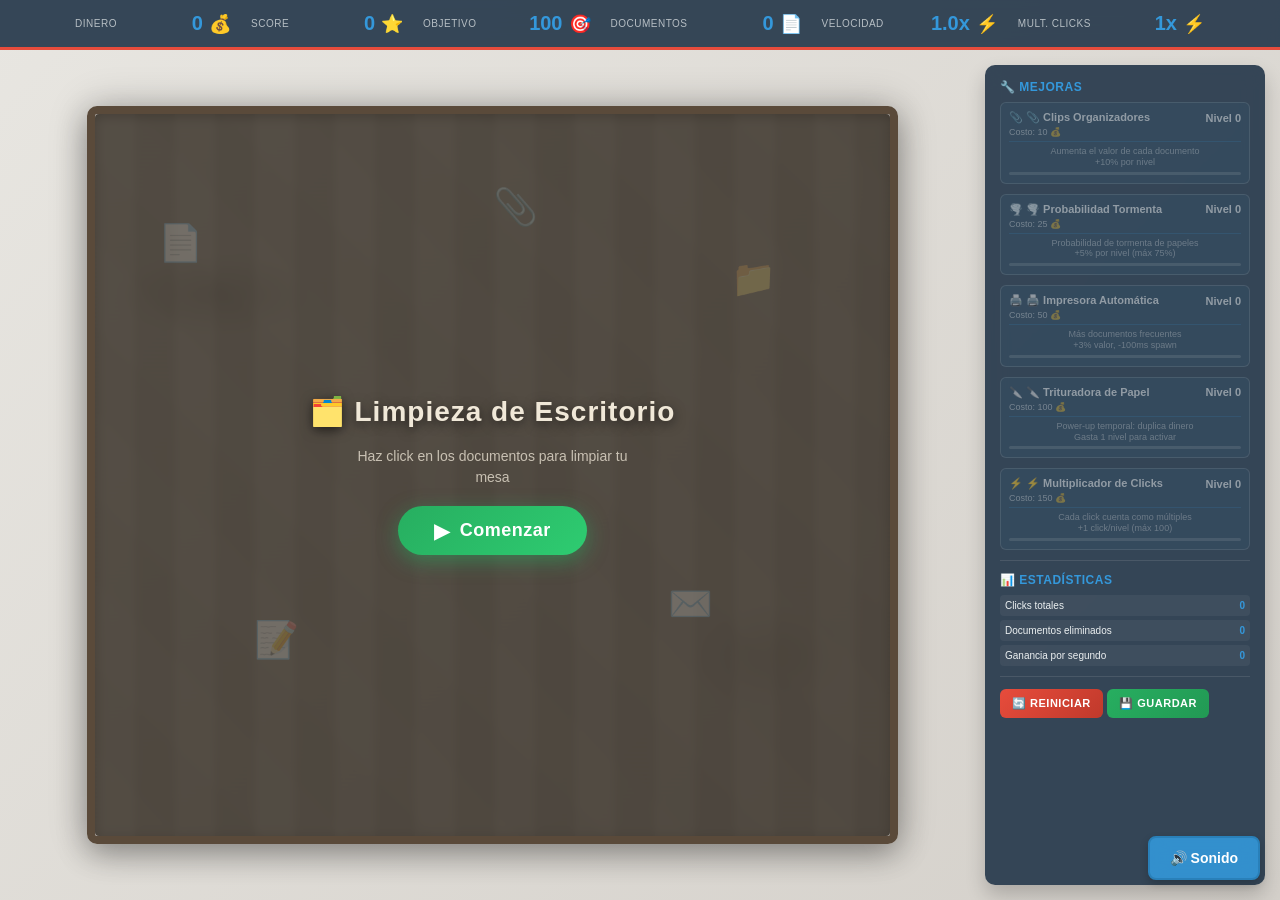
<file: index.html>
<!DOCTYPE html>
<html lang="es">
<head>
    <meta charset="UTF-8">
    <meta name="viewport" content="width=device-width, initial-scale=1.0">
    <title>Limpieza de Escritorio - Juego Incremental</title>
    <link rel="stylesheet" href="styles.css">
</head>
<body>
    <div class="container">
        <!-- Header con estadísticas -->
        <div class="header">
            <div class="stats">
                <div class="stat-item">
                    <span class="stat-label">Dinero</span>
                    <span class="stat-value" id="money">0</span>
                    <span class="stat-currency">💰</span>
                </div>
                <div class="stat-item">
                    <span class="stat-label">Score</span>
                    <span class="stat-value" id="score">0</span>
                    <span class="stat-currency">⭐</span>
                </div>
                <div class="stat-item">
                    <span class="stat-label">Objetivo</span>
                    <span class="stat-value" id="score-objective">100</span>
                    <span class="stat-currency">🎯</span>
                </div>
                <div class="stat-item">
                    <span class="stat-label">Documentos</span>
                    <span class="stat-value" id="documents-count">0</span>
                    <span class="stat-currency">📄</span>
                </div>
                <div class="stat-item">
                    <span class="stat-label">Velocidad</span>
                    <span class="stat-value" id="speed">1.0x</span>
                    <span class="stat-currency">⚡</span>
                </div>
                <div class="stat-item">
                    <span class="stat-label">Mult. Clicks</span>
                    <span class="stat-value" id="click-multiplier">1x</span>
                    <span class="stat-currency">⚡</span>
                </div>
            </div>
        </div>

        <!-- Área principal del juego -->
        <main class="game-area">
            <!-- Escritorio -->
            <div class="desktop">
                <div class="desk-surface">
                    <div class="desk-items"></div>
                    <!-- Contenedor de documentos -->
                    <div class="documents-container" id="documents-container"></div>

                    <!-- Pantalla de inicio -->
                    <div class="start-overlay" id="start-overlay">
                        <div class="start-papers">
                            <span class="start-paper">📄</span>
                            <span class="start-paper">📁</span>
                            <span class="start-paper">📝</span>
                            <span class="start-paper">✉️</span>
                            <span class="start-paper">📎</span>
                        </div>
                        <div class="start-content">
                            <h1 class="start-title">🗂️ Limpieza de Escritorio</h1>
                            <p class="start-subtitle">Haz click en los documentos para limpiar tu mesa</p>
                            <button class="start-btn" id="start-btn">
                                <span class="start-btn-icon">▶</span>
                                <span>Comenzar</span>
                            </button>
                        </div>
                    </div>
                    <!-- Indicador de estrés -->
                    <div class="stress-indicator" id="stress-indicator"></div>
                </div>
            </div>

            <!-- Panel de control lateral -->
            <aside class="control-panel">
                <!-- Sección de mejoras -->
                <div class="panel-section">
                    <h3 class="section-title">🔧 Mejoras</h3>
                    <div class="upgrades-list" id="upgrades-list"></div>
                </div>

                <!-- Sección de estadísticas -->
                <div class="panel-section">
                    <h3 class="section-title">📊 Estadísticas</h3>
                    <div class="stats-detailed">
                        <div class="detail-stat">
                            <span>Clicks totales</span>
                            <span id="total-clicks">0</span>
                        </div>
                        <div class="detail-stat">
                            <span>Documentos eliminados</span>
                            <span id="total-removed">0</span>
                        </div>
                        <div class="detail-stat">
                            <span>Ganancia por segundo</span>
                            <span id="income-per-second">0</span>
                        </div>
                    </div>
                </div>

                <!-- Botones de control -->
                <div class="panel-section">
                    <button id="reset-btn" class="btn btn-reset">🔄 Reiniciar</button>
                    <button id="save-btn" class="btn btn-save">💾 Guardar</button>
                </div>
            </aside>
        </main>

        <!-- Notificaciones flotantes -->
        <div class="notifications" id="notifications"></div>

        <!-- Power-ups activos -->
        <div class="active-powerups" id="active-powerups"></div>

        <!-- Feedback seguro (encima de power-ups) -->
        <div class="safe-feedback" id="safe-feedback"></div>

        <!-- Botón de mute -->
        <button id="mute-btn" class="mute-btn" title="Mute/Unmute">🔊 Sonido</button>
    </div>

    <script src="config.js"></script>
    <script src="game.js"></script>
</body>
</html>
</file>
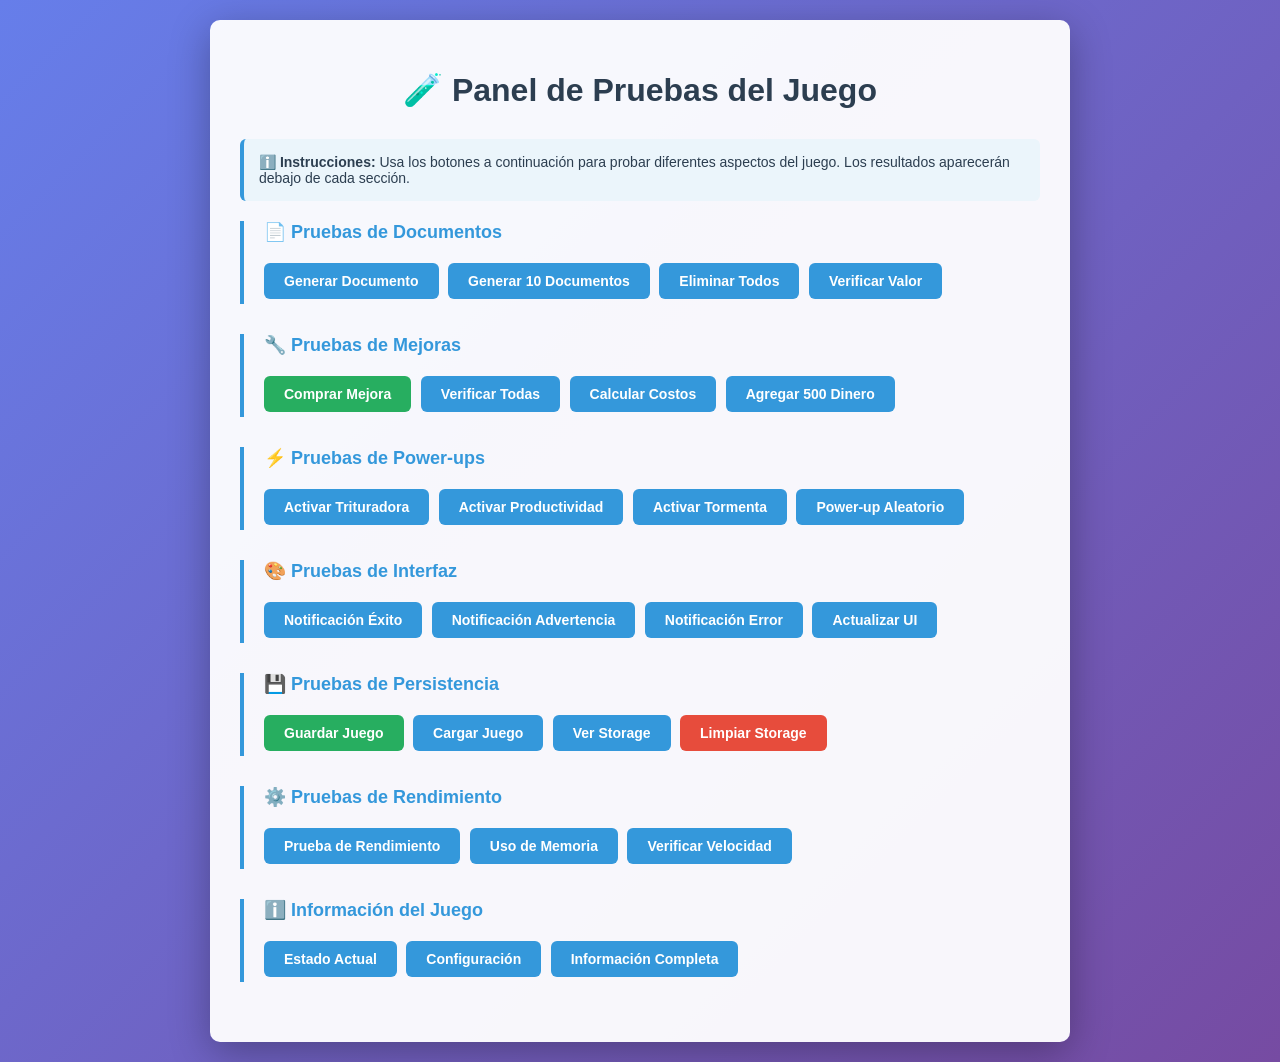
<file: test.html>
<!DOCTYPE html>
<html lang="es">
<head>
    <meta charset="UTF-8">
    <meta name="viewport" content="width=device-width, initial-scale=1.0">
    <title>Panel de Pruebas - Juego Incremental</title>
    <style>
        body {
            font-family: 'Segoe UI', Tahoma, Geneva, Verdana, sans-serif;
            background: linear-gradient(135deg, #667eea 0%, #764ba2 100%);
            padding: 20px;
            min-height: 100vh;
            margin: 0;
        }
        
        .container {
            max-width: 800px;
            margin: 0 auto;
            background: rgba(255, 255, 255, 0.95);
            border-radius: 10px;
            padding: 30px;
            box-shadow: 0 10px 40px rgba(0, 0, 0, 0.3);
        }
        
        h1 {
            color: #2c3e50;
            text-align: center;
            margin-bottom: 30px;
        }
        
        .test-section {
            margin-bottom: 30px;
            border-left: 4px solid #3498db;
            padding-left: 20px;
        }
        
        .test-section h2 {
            color: #3498db;
            font-size: 18px;
            margin: 0 0 15px 0;
        }
        
        .test-button {
            display: inline-block;
            background: #3498db;
            color: white;
            padding: 10px 20px;
            border: none;
            border-radius: 6px;
            cursor: pointer;
            margin: 5px 5px 5px 0;
            font-size: 14px;
            font-weight: bold;
            transition: all 0.3s ease;
        }
        
        .test-button:hover {
            background: #2980b9;
            transform: translateY(-2px);
            box-shadow: 0 4px 12px rgba(52, 152, 219, 0.3);
        }
        
        .test-button.danger {
            background: #e74c3c;
        }
        
        .test-button.danger:hover {
            background: #c0392b;
        }
        
        .test-button.success {
            background: #27ae60;
        }
        
        .test-button.success:hover {
            background: #229954;
        }
        
        .result {
            background: #ecf0f1;
            padding: 15px;
            border-radius: 6px;
            margin-top: 15px;
            font-family: 'Courier New', monospace;
            font-size: 12px;
            color: #2c3e50;
            max-height: 300px;
            overflow-y: auto;
            white-space: pre-wrap;
            word-wrap: break-word;
        }
        
        .result.success {
            background: #d5f4e6;
            color: #27ae60;
            border-left: 4px solid #27ae60;
        }
        
        .result.error {
            background: #fadbd8;
            color: #e74c3c;
            border-left: 4px solid #e74c3c;
        }
        
        .status {
            display: inline-block;
            padding: 5px 10px;
            border-radius: 4px;
            font-size: 12px;
            font-weight: bold;
            margin-left: 10px;
        }
        
        .status.ok {
            background: #27ae60;
            color: white;
        }
        
        .status.error {
            background: #e74c3c;
            color: white;
        }
        
        .status.warning {
            background: #f39c12;
            color: white;
        }
        
        .info-box {
            background: #ebf5fb;
            border-left: 4px solid #3498db;
            padding: 15px;
            border-radius: 6px;
            margin-bottom: 20px;
            color: #2c3e50;
            font-size: 14px;
        }
    </style>
</head>
<body>
    <div class="container">
        <h1>🧪 Panel de Pruebas del Juego</h1>
        
        <div class="info-box">
            <strong>ℹ️ Instrucciones:</strong> Usa los botones a continuación para probar diferentes aspectos del juego. 
            Los resultados aparecerán debajo de cada sección.
        </div>

        <!-- Pruebas de Documentos -->
        <div class="test-section">
            <h2>📄 Pruebas de Documentos</h2>
            <button class="test-button" onclick="testSpawnDocument()">Generar Documento</button>
            <button class="test-button" onclick="testMultipleDocuments()">Generar 10 Documentos</button>
            <button class="test-button" onclick="testRemoveAllDocuments()">Eliminar Todos</button>
            <button class="test-button" onclick="testDocumentValue()">Verificar Valor</button>
            <div id="doc-results"></div>
        </div>

        <!-- Pruebas de Mejoras -->
        <div class="test-section">
            <h2>🔧 Pruebas de Mejoras</h2>
            <button class="test-button success" onclick="testUpgradePurchase()">Comprar Mejora</button>
            <button class="test-button" onclick="testAllUpgrades()">Verificar Todas</button>
            <button class="test-button" onclick="testUpgradeCosts()">Calcular Costos</button>
            <button class="test-button" onclick="addTestMoney()">Agregar 500 Dinero</button>
            <div id="upgrade-results"></div>
        </div>

        <!-- Pruebas de Power-ups -->
        <div class="test-section">
            <h2>⚡ Pruebas de Power-ups</h2>
            <button class="test-button" onclick="testPowerup('shredder')">Activar Trituradora</button>
            <button class="test-button" onclick="testPowerup('productivity')">Activar Productividad</button>
            <button class="test-button" onclick="testPowerup('paperStorm')">Activar Tormenta</button>
            <button class="test-button" onclick="testRandomPowerup()">Power-up Aleatorio</button>
            <div id="powerup-results"></div>
        </div>

        <!-- Pruebas de UI -->
        <div class="test-section">
            <h2>🎨 Pruebas de Interfaz</h2>
            <button class="test-button" onclick="testNotification('success')">Notificación Éxito</button>
            <button class="test-button" onclick="testNotification('warning')">Notificación Advertencia</button>
            <button class="test-button" onclick="testNotification('error')">Notificación Error</button>
            <button class="test-button" onclick="testUIUpdate()">Actualizar UI</button>
            <div id="ui-results"></div>
        </div>

        <!-- Pruebas de Persistencia -->
        <div class="test-section">
            <h2>💾 Pruebas de Persistencia</h2>
            <button class="test-button success" onclick="testSaveGame()">Guardar Juego</button>
            <button class="test-button" onclick="testLoadGame()">Cargar Juego</button>
            <button class="test-button" onclick="testStorageInfo()">Ver Storage</button>
            <button class="test-button danger" onclick="testClearStorage()">Limpiar Storage</button>
            <div id="storage-results"></div>
        </div>

        <!-- Pruebas de Rendimiento -->
        <div class="test-section">
            <h2>⚙️ Pruebas de Rendimiento</h2>
            <button class="test-button" onclick="testPerformance()">Prueba de Rendimiento</button>
            <button class="test-button" onclick="testMemoryUsage()">Uso de Memoria</button>
            <button class="test-button" onclick="testGameSpeed()">Verificar Velocidad</button>
            <div id="performance-results"></div>
        </div>

        <!-- Información del Juego -->
        <div class="test-section">
            <h2>ℹ️ Información del Juego</h2>
            <button class="test-button" onclick="testGameStatus()">Estado Actual</button>
            <button class="test-button" onclick="testConfiguration()">Configuración</button>
            <button class="test-button" onclick="testCompleteInfo()">Información Completa</button>
            <div id="info-results"></div>
        </div>
    </div>

    <script>
        // Verificar si el juego está disponible
        function getGame() {
            if (typeof window.game === 'undefined') {
                alert('⚠️ El juego no está cargado. Asegúrate de que index.html está abierto.');
                return null;
            }
            return window.game;
        }

        function showResult(elementId, message, isError = false) {
            const element = document.getElementById(elementId);
            const resultDiv = element.querySelector('.result') || document.createElement('div');
            resultDiv.className = `result ${isError ? 'error' : 'success'}`;
            resultDiv.textContent = message;
            element.appendChild(resultDiv);
        }

        // Pruebas de Documentos
        function testSpawnDocument() {
            const game = getGame();
            if (!game) return;
            
            const before = game.documents.length;
            game.spawnDocument();
            const after = game.documents.length;
            
            showResult('doc-results', `Documentos antes: ${before}\nDocumentos después: ${after}\n✅ Documento generado correctamente`);
        }

        function testMultipleDocuments() {
            const game = getGame();
            if (!game) return;
            
            for (let i = 0; i < 10; i++) {
                game.spawnDocument();
            }
            
            showResult('doc-results', `Se han generado 10 documentos\nTotal en mesa: ${game.documentsOnDesk}\n✅ Prueba completada`);
        }

        function testRemoveAllDocuments() {
            const game = getGame();
            if (!game) return;
            
            const before = game.documents.length;
            game.documents.forEach(doc => {
                if (doc.element) doc.element.remove();
            });
            game.documents = [];
            game.documentsOnDesk = 0;
            
            showResult('doc-results', `Documentos removidos: ${before}\nDocumentos restantes: ${game.documents.length}\n✅ Todos los documentos eliminados`);
        }

        function testDocumentValue() {
            const game = getGame();
            if (!game) return;
            
            const baseValue = game.calculateDocumentValue();
            const finalValue = game.calculateFinalValue(baseValue);
            
            showResult('doc-results', `Valor base: ${baseValue}\nValor final: ${finalValue}\n✅ Cálculo de valor correcto`);
        }

        // Pruebas de Mejoras
        function testUpgradePurchase() {
            const game = getGame();
            if (!game) return;
            
            const before = game.money;
            const cost = game.getUpgradeCost('clips');
            game.money = cost + 100;
            game.buyUpgrade('clips');
            const after = game.money;
            
            showResult('upgrade-results', `Dinero antes: ${before}\nCosto: ${cost}\nDinero después: ${after}\nNivel clips: ${game.upgrades.clips.level}\n✅ Mejora comprada correctamente`);
        }

        function testAllUpgrades() {
            const game = getGame();
            if (!game) return;
            
            let info = '📊 Estado de todas las mejoras:\n\n';
            for (const [key, upgrade] of Object.entries(game.upgrades)) {
                const cost = game.getUpgradeCost(key);
                info += `${upgrade.icon} ${upgrade.name}\n`;
                info += `  Nivel: ${upgrade.level}\n`;
                info += `  Costo siguiente: ${cost}\n\n`;
            }
            info += '✅ Información completa';
            showResult('upgrade-results', info);
        }

        function testUpgradeCosts() {
            const game = getGame();
            if (!game) return;
            
            let info = '💰 Proyección de costos:\n\n';
            for (const [key, upgrade] of Object.entries(game.upgrades)) {
                info += `${upgrade.icon} ${upgrade.name}:\n`;
                for (let i = 1; i <= 5; i++) {
                    const tempLevel = upgrade.level + i;
                    const cost = Math.ceil(upgrade.baseCost * Math.pow(1.15, tempLevel));
                    info += `  Nivel ${tempLevel}: ${cost}\n`;
                }
                info += '\n';
            }
            showResult('upgrade-results', info);
        }

        function addTestMoney() {
            const game = getGame();
            if (!game) return;
            
            game.money += 500;
            game.updateUI();
            showResult('upgrade-results', `Se agregaron 500 💰\nDinero actual: ${game.money}\n✅ Dinero agregado`);
        }

        // Pruebas de Power-ups
        function testPowerup(type) {
            const game = getGame();
            if (!game) return;
            
            const before = Object.keys(game.activePowerups).length;
            game.activatePowerup(type);
            const after = Object.keys(game.activePowerups).length;
            
            showResult('powerup-results', `Power-ups antes: ${before}\nPower-ups después: ${after}\nTipo: ${type}\n✅ Power-up activado`);
        }

        function testRandomPowerup() {
            const game = getGame();
            if (!game) return;
            
            game.activateRandomPowerup();
            showResult('powerup-results', `Power-up aleatorio activado\nActivos: ${Object.keys(game.activePowerups).length}\n✅ Prueba completada`);
        }

        // Pruebas de UI
        function testNotification(type) {
            const game = getGame();
            if (!game) return;
            
            const messages = {
                success: '✅ Operación completada con éxito',
                warning: '⚠️ Advertencia: Dinero insuficiente',
                error: '❌ Error: Algo salió mal'
            };
            
            game.showNotification(messages[type], type);
            showResult('ui-results', `Notificación ${type} mostrada\n✅ Prueba completada`);
        }

        function testUIUpdate() {
            const game = getGame();
            if (!game) return;
            
            game.updateUI();
            showResult('ui-results', `Dinero mostrado: ${game.elements.money.textContent}\nDocumentos: ${game.elements.documentsCount.textContent}\nVelocidad: ${game.elements.speed.textContent}\n✅ UI actualizada`);
        }

        // Pruebas de Persistencia
        function testSaveGame() {
            const game = getGame();
            if (!game) return;
            
            game.saveGame();
            const saved = localStorage.getItem('documentGameSave');
            
            if (saved) {
                const data = JSON.parse(saved);
                showResult('storage-results', `Datos guardados:\nDinero: ${data.money}\nClicks: ${data.totalClicks}\n✅ Juego guardado correctamente`);
            }
        }

        function testLoadGame() {
            const saved = localStorage.getItem('documentGameSave');
            
            if (saved) {
                const data = JSON.parse(saved);
                showResult('storage-results', `Datos cargados:\nDinero: ${data.money}\nDocumentos removidos: ${data.documentsRemoved}\nVelocidad: ${data.gameSpeed}x\n✅ Carga exitosa`);
            } else {
                showResult('storage-results', '⚠️ No hay datos guardados\nGuarda primero el juego', true);
            }
        }

        function testStorageInfo() {
            const saved = localStorage.getItem('documentGameSave');
            
            if (saved) {
                const data = JSON.parse(saved);
                const size = JSON.stringify(data).length;
                showResult('storage-results', `📊 Información de Storage:\nTamaño: ${size} bytes\nUltimo guardado: ${new Date(data.timestamp).toLocaleString()}\n✅ Información obtenida`);
            } else {
                showResult('storage-results', '⚠️ No hay datos en storage', true);
            }
        }

        function testClearStorage() {
            if (confirm('¿Estás seguro de limpiar el localStorage?')) {
                localStorage.clear();
                showResult('storage-results', '🗑️ LocalStorage limpiado\n✅ Acción completada');
            }
        }

        // Pruebas de Rendimiento
        function testPerformance() {
            const game = getGame();
            if (!game) return;
            
            const start = performance.now();
            
            // Generar muchos documentos
            for (let i = 0; i < 50; i++) {
                game.spawnDocument();
            }
            
            // Procesar
            for (let i = 0; i < 100; i++) {
                game.updateUI();
            }
            
            const end = performance.now();
            const time = (end - start).toFixed(2);
            
            showResult('performance-results', `⏱️ Prueba de rendimiento:\nTiempo: ${time}ms\nDocumentos: ${game.documents.length}\n✅ Rendimiento aceptable`);
        }

        function testMemoryUsage() {
            if (performance.memory) {
                const memory = performance.memory;
                const used = (memory.usedJSHeapSize / 1048576).toFixed(2);
                const total = (memory.totalJSHeapSize / 1048576).toFixed(2);
                const limit = (memory.jsHeapSizeLimit / 1048576).toFixed(2);
                
                showResult('performance-results', `💾 Uso de Memoria:\nUtilizado: ${used} MB\nTotal: ${total} MB\nLímite: ${limit} MB\n✅ Información obtenida`);
            } else {
                showResult('performance-results', '⚠️ API de memoria no disponible', true);
            }
        }

        function testGameSpeed() {
            const game = getGame();
            if (!game) return;
            
            showResult('performance-results', `⚡ Velocidad del Juego:\nMultiplicador: ${game.gameSpeed}x\nInterval spawn: ${game.config.docSpawnInterval}ms\n✅ Información obtenida`);
        }

        // Información del Juego
        function testGameStatus() {
            const game = getGame();
            if (!game) return;
            
            const info = `📊 Estado Actual del Juego:\n
Dinero: ${game.money}\n
Clicks totales: ${game.totalClicks}\n
Documentos eliminados: ${game.documentsRemoved}\n
Documentos en mesa: ${game.documentsOnDesk}\n
Velocidad: ${game.gameSpeed}x\n
Ingresos por segundo: ${game.incomePerSecond.toFixed(2)}\n
✅ Información obtenida`;
            
            showResult('info-results', info);
        }

        function testConfiguration() {
            const game = getGame();
            if (!game) return;
            
            let info = '⚙️ Configuración del Juego:\n\n';
            for (const [key, value] of Object.entries(game.config)) {
                info += `${key}: ${value}\n`;
            }
            info += '\n✅ Configuración mostrada';
            
            showResult('info-results', info);
        }

        function testCompleteInfo() {
            const game = getGame();
            if (!game) return;
            
            let info = '📋 Información Completa del Juego:\n\n';
            info += `=== ESTADO ===\n`;
            info += `Dinero: ${game.money}\n`;
            info += `Clicks: ${game.totalClicks}\n`;
            info += `Documentos removidos: ${game.documentsRemoved}\n`;
            info += `En mesa: ${game.documentsOnDesk}\n`;
            info += `Velocidad: ${game.gameSpeed}x\n\n`;
            
            info += `=== MEJORAS ===\n`;
            for (const [key, upgrade] of Object.entries(game.upgrades)) {
                info += `${upgrade.name}: Nivel ${upgrade.level}\n`;
            }
            
            info += `\n=== POWER-UPS ACTIVOS ===\n`;
            if (Object.keys(game.activePowerups).length === 0) {
                info += 'Ninguno\n';
            } else {
                for (const key of Object.keys(game.activePowerups)) {
                    info += `${game.powerupTypes[key].name}\n`;
                }
            }
            
            info += '\n✅ Información completa mostrada';
            
            showResult('info-results', info);
        }
    </script>
</body>
</html>
</file>
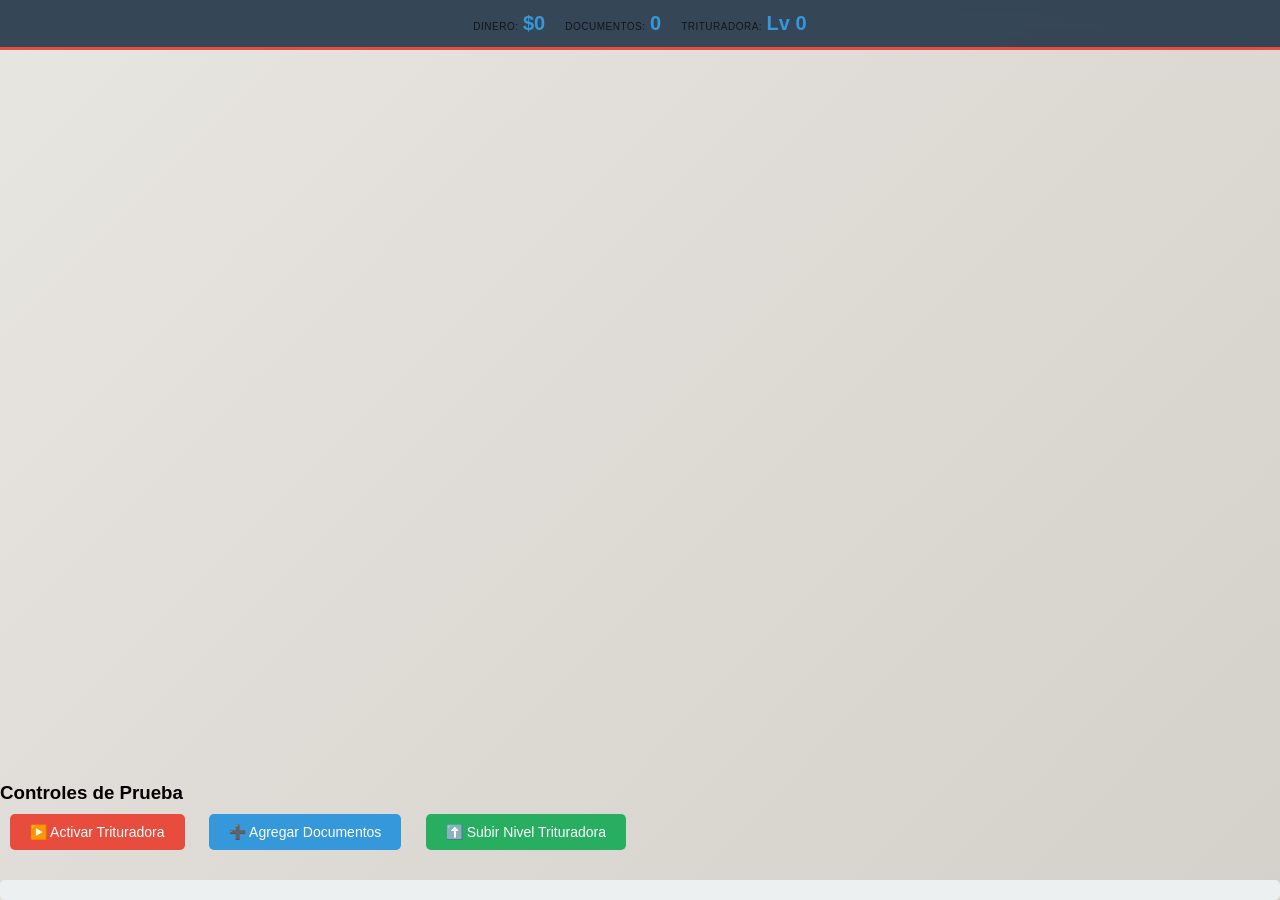
<file: test_shredder.html>
<!DOCTYPE html>
<html lang="es">
<head>
    <meta charset="UTF-8">
    <meta name="viewport" content="width=device-width, initial-scale=1.0">
    <title>Test Trituradora de Papel</title>
    <link rel="stylesheet" href="styles.css">
</head>
<body>
    <div class="container">
        <div class="header">
            <div class="stats">
                <div class="stat">
                    <span class="stat-label">Dinero:</span>
                    <span class="stat-value" id="money">$0</span>
                </div>
                <div class="stat">
                    <span class="stat-label">Documentos:</span>
                    <span class="stat-value" id="docsCount">0</span>
                </div>
                <div class="stat">
                    <span class="stat-label">Trituradora:</span>
                    <span class="stat-value" id="shredderLevel">Lv 0</span>
                </div>
            </div>
        </div>
        
        <div class="game-area">
            <div class="desktop" id="desktop"></div>
        </div>
        
        <div class="sidebar">
            <h3>Controles de Prueba</h3>
            <button onclick="testShredder()" style="margin: 10px; padding: 10px 20px; font-size: 14px; cursor: pointer; background: #e74c3c; color: white; border: none; border-radius: 5px;">
                ▶️ Activar Trituradora
            </button>
            <button onclick="addDocuments()" style="margin: 10px; padding: 10px 20px; font-size: 14px; cursor: pointer; background: #3498db; color: white; border: none; border-radius: 5px;">
                ➕ Agregar Documentos
            </button>
            <button onclick="levelUpShredder()" style="margin: 10px; padding: 10px 20px; font-size: 14px; cursor: pointer; background: #27ae60; color: white; border: none; border-radius: 5px;">
                ⬆️ Subir Nivel Trituradora
            </button>
            <p id="test-status" style="margin-top: 20px; padding: 10px; background: #ecf0f1; border-radius: 5px;"></p>
        </div>
    </div>

    <script>
        // Cargar el juego
        const game = new DocumentGame();
        
        let gameLogInitialized = false;
        const originalLog = console.log;
        
        function initGameLog() {
            if (!gameLogInitialized) {
                gameLogInitialized = true;
            }
        }
        
        function updateUI() {
            document.getElementById('money').textContent = `$${game.money.toFixed(0)}`;
            document.getElementById('docsCount').textContent = game.documents.length;
            document.getElementById('shredderLevel').textContent = `Lv ${game.upgrades.shredder.level}`;
        }
        
        function addDocuments() {
            initGameLog();
            const count = 5;
            for (let i = 0; i < count; i++) {
                game.spawnDocument();
            }
            updateUI();
            logTest(`Agregados ${count} documentos. Total: ${game.documents.length}`);
        }
        
        function levelUpShredder() {
            initGameLog();
            game.upgrades.shredder.level++;
            updateUI();
            logTest(`Trituradora ahora está en nivel ${game.upgrades.shredder.level}`);
        }
        
        function testShredder() {
            initGameLog();
            
            if (game.upgrades.shredder.level === 0) {
                logTest('❌ ERROR: La Trituradora debe estar en nivel 1+ para activarse');
                return;
            }
            
            // Agregar algunos documentos
            for (let i = 0; i < 3; i++) {
                game.spawnDocument();
            }
            
            logTest(`📋 Documentos antes: ${game.documents.length}`);
            logTest(`💰 Dinero antes: $${game.money.toFixed(0)}`);
            logTest(`🔪 Iniciando activación de Trituradora...`);
            
            game.activateShredder();
            
            logTest(`⏰ Trituradora activa: ${game.shredderActive}`);
            logTest(`⏱️ Contador: ${game.shredderCountdown}s`);
            logTest(`✅ La Trituradora debería contar en 30 segundos...`);
        }
        
        function logTest(message) {
            const statusEl = document.getElementById('test-status');
            const timestamp = new Date().toLocaleTimeString();
            statusEl.innerHTML += `<div>[${timestamp}] ${message}</div>`;
            statusEl.scrollTop = statusEl.scrollHeight;
        }
        
        // Actualizar UI cada 100ms
        setInterval(updateUI, 100);
        updateUI();
        
        // Mostrar estado inicial
        logTest('🎮 Sistema de prueba cargado');
        logTest('1. Haz clic en "Subir Nivel Trituradora" para darle un nivel');
        logTest('2. Haz clic en "Agregar Documentos" para crear documentos');
        logTest('3. Haz clic en "Activar Trituradora" para probar el sistema');
    </script>
</body>
</html>
</file>
<file: styles.css>
* {
    margin: 0;
    padding: 0;
    box-sizing: border-box;
}

:root {
    --primary-color: #2c3e50;
    --secondary-color: #3498db;
    --accent-color: #e74c3c;
    --success-color: #27ae60;
    --warning-color: #f39c12;
    --desk-color: #8b6f47;
    --paper-color: #f5f3f0;
    --text-dark: #2c3e50;
    --text-light: #ecf0f1;
    --shadow: 0 4px 6px rgba(0, 0, 0, 0.1);
    --shadow-lg: 0 10px 20px rgba(0, 0, 0, 0.2);
}

html, body {
    width: 100%;
    height: 100%;
    font-family: 'Segoe UI', Tahoma, Geneva, Verdana, sans-serif;
    background: linear-gradient(135deg, #e8e6e1 0%, #d4d0ca 100%);
    overflow: hidden;
}

.container {
    width: 100%;
    height: 100vh;
    display: flex;
    flex-direction: column;
    position: relative;
}

/* ===== HEADER ===== */
.header {
    background: rgba(44, 62, 80, 0.95);
    padding: 12px 20px;
    border-bottom: 3px solid var(--accent-color);
    backdrop-filter: blur(10px);
}

.stats {
    display: flex;
    justify-content: center;
    gap: 20px;
    max-width: 1400px;
    margin: 0 auto;
    flex-wrap: wrap;
}

.stat-item {
    display: flex;
    align-items: center;
    gap: 6px;
    color: var(--text-light);
}

.stat-label {
    font-size: 10px;
    opacity: 0.7;
    text-transform: uppercase;
    letter-spacing: 0.5px;
}

.stat-value {
    font-size: 20px;
    font-weight: bold;
    color: var(--secondary-color);
    min-width: 80px;
    text-align: right;
}

.stat-currency {
    font-size: 18px;
}

/* ===== GAME AREA ===== */
.game-area {
    display: flex;
    flex: 1;
    gap: 15px;
    padding: 15px;
    overflow: hidden;
}

/* ===== DESKTOP ===== */
.desktop {
    flex: 1;
    position: relative;
    display: flex;
    justify-content: center;
    align-items: center;
}

.desk-surface {
    position: relative;
    width: 85%;
    height: 90%;
    background: 
        linear-gradient(90deg, 
            #8b7355 0%, 
            #a0865e 8%,
            #8b6f47 16%,
            #9d7e5d 24%,
            #8b7355 32%,
            #9b8470 40%,
            #8b6f47 48%,
            #a08060 56%,
            #8b7355 64%,
            #9d8565 72%,
            #8b6f47 80%,
            #9b8470 88%,
            #8b7355 100%
        );
    border: 8px solid #5a4a3a;
    border-radius: 10px;
    box-shadow: 
        inset 0 2px 10px rgba(0, 0, 0, 0.3),
        inset 0 -2px 8px rgba(255, 255, 255, 0.1),
        0 10px 30px rgba(0, 0, 0, 0.3),
        0 0 40px rgba(0, 0, 0, 0.2);
    overflow: hidden;
    background-image: 
        /* Vetas de madera principales */
        repeating-linear-gradient(
            90deg, 
            transparent, 
            transparent 40px, 
            rgba(0, 0, 0, 0.05) 40px, 
            rgba(0, 0, 0, 0.05) 80px
        ),
        /* Textura vertical */
        repeating-linear-gradient(
            0deg, 
            transparent, 
            transparent 2px, 
            rgba(0, 0, 0, 0.02) 2px, 
            rgba(0, 0, 0, 0.02) 4px
        ),
        /* Detalles diagonales de grano */
        repeating-linear-gradient(
            45deg,
            transparent,
            transparent 60px,
            rgba(0, 0, 0, 0.01) 60px,
            rgba(0, 0, 0, 0.01) 120px
        );
}

.desk-items {
    position: absolute;
    width: 100%;
    height: 100%;
    background-image: 
        /* Manchas aleatorias de polvo/sombra */
        radial-gradient(ellipse 200px 80px at 15% 25%, rgba(0, 0, 0, 0.08) 0%, transparent 50%),
        radial-gradient(ellipse 150px 100px at 85% 75%, rgba(0, 0, 0, 0.06) 0%, transparent 50%),
        radial-gradient(ellipse 180px 120px at 50% 50%, rgba(0, 0, 0, 0.03) 0%, transparent 50%);
}

.documents-container {
    position: absolute;
    width: 100%;
    height: 100%;
    top: 0;
    left: 0;
}

/* ===== DOCUMENTOS ===== */
.document {
    position: absolute;
    cursor: pointer;
    transition: transform 0.2s ease;
    user-select: none;
}

.document:hover {
    transform: scale(1.05);
    z-index: 10;
}

.document:active {
    transform: scale(0.95);
}

.document-inner {
    position: relative;
    width: 100%;
    height: 100%;
    background: var(--paper-color);
    border: 1px solid rgba(0, 0, 0, 0.1);
    border-radius: 4px;
    box-shadow: var(--shadow);
    display: flex;
    flex-direction: column;
    padding: 8px;
    overflow: hidden;
}

/* Líneas de documento */
.document-inner::before {
    content: '';
    position: absolute;
    top: 20%;
    left: 8px;
    right: 8px;
    height: 2px;
    background: repeating-linear-gradient(
        90deg,
        #bbb 0px,
        #bbb 20px,
        transparent 20px,
        transparent 24px
    );
}

.document-inner::after {
    content: '';
    position: absolute;
    top: 35%;
    left: 8px;
    right: 8px;
    height: 2px;
    background: repeating-linear-gradient(
        90deg,
        #bbb 0px,
        #bbb 20px,
        transparent 20px,
        transparent 24px
    );
}

/* Variantes de documentos */
.document.type-1 .document-inner {
    background: linear-gradient(135deg, #fff9e6 0%, #f5f3f0 100%);
}

.document.type-2 .document-inner {
    background: linear-gradient(135deg, #e8f8f5 0%, #f5f3f0 100%);
}

.document.type-3 .document-inner {
    background: linear-gradient(135deg, #fef5e7 0%, #f5f3f0 100%);
}

/* Clips */
.document-clip {
    position: absolute;
    width: 20px;
    height: 25px;
    background: linear-gradient(135deg, #c0a090 0%, #a0806d 100%);
    border-radius: 50% 50% 30% 30%;
    top: -3px;
    left: 10px;
    box-shadow: 0 2px 4px rgba(0, 0, 0, 0.2);
}

/* Sellos */
.document-stamp {
    position: absolute;
    font-size: 24px;
    opacity: 0.6;
    transform: rotate(-15deg);
    top: 15%;
    right: 10%;
}

/* Post-it */
.document-note {
    position: absolute;
    width: 30px;
    height: 30px;
    background: linear-gradient(135deg, #ffd700 0%, #ffed4e 100%);
    border-radius: 2px;
    top: 5px;
    right: 5px;
    box-shadow: 0 2px 4px rgba(0, 0, 0, 0.2);
    transform: rotate(5deg);
}

/* Valor del documento */
.document-value {
    position: absolute;
    bottom: 5px;
    right: 8px;
    font-size: 14px;
    font-weight: bold;
    color: var(--success-color);
}

/* Animación de aparición */
@keyframes slideIn {
    from {
        opacity: 0;
        transform: translateY(100px) rotate(-10deg);
    }
    to {
        opacity: 1;
        transform: translateY(0) rotate(0);
    }
}

.document.appear {
    animation: slideIn 0.4s cubic-bezier(0.34, 1.56, 0.64, 1);
}

/* Animación de eliminación */
@keyframes removeDocument {
    0% {
        opacity: 1;
        transform: scale(1) rotate(0);
    }
    50% {
        opacity: 1;
        transform: scale(1.1) rotate(5deg);
    }
    100% {
        opacity: 0;
        transform: scale(0) rotate(-20deg);
    }
}

.document.removing {
    animation: removeDocument 0.4s ease-out forwards;
}

/* Pulso de estrés */
.stress-indicator {
    position: absolute;
    bottom: 10px;
    right: 10px;
    width: 20px;
    height: 20px;
    border-radius: 50%;
    background: transparent;
    border: 2px solid transparent;
}

.stress-indicator.low {
    border-color: var(--success-color);
}

.stress-indicator.medium {
    border-color: var(--warning-color);
}

.stress-indicator.high {
    border-color: var(--accent-color);
    animation: pulse 0.5s infinite;
}

@keyframes pulse {
    0%, 100% {
        box-shadow: 0 0 0 0 var(--accent-color);
    }
    50% {
        box-shadow: 0 0 0 8px rgba(231, 76, 60, 0.3);
    }
}

/* ===== PANEL DE CONTROL ===== */
.control-panel {
    width: 280px;
    background: rgba(44, 62, 80, 0.95);
    border-radius: 10px;
    padding: 15px;
    box-shadow: var(--shadow-lg);
    overflow-y: auto;
    backdrop-filter: blur(10px);
    display: flex;
    flex-direction: column;
    gap: 12px;
}

.panel-section {
    border-bottom: 1px solid rgba(255, 255, 255, 0.1);
    padding-bottom: 10px;
}

.panel-section:last-child {
    border-bottom: none;
}

.section-title {
    color: var(--secondary-color);
    font-size: 12px;
    font-weight: bold;
    text-transform: uppercase;
    letter-spacing: 0.5px;
    margin-bottom: 8px;
}

/* ===== MEJORAS ===== */
.upgrades-list {
    display: flex;
    flex-direction: column;
    gap: 10px;
}

.upgrade-card {
    background: rgba(52, 152, 219, 0.1);
    border: 1px solid var(--secondary-color);
    border-radius: 6px;
    padding: 8px;
    cursor: pointer;
    transition: all 0.3s ease;
    color: var(--text-light);
    position: relative;
}

.upgrade-card:hover {
    background: rgba(52, 152, 219, 0.2);
    transform: translateX(4px);
}

.upgrade-card.disabled {
    opacity: 0.5;
    cursor: not-allowed;
    border-color: rgba(255, 255, 255, 0.2);
}

.upgrade-card.disabled:hover {
    transform: none;
    background: rgba(52, 152, 219, 0.05);
}

.upgrade-description {
    font-size: 9px;
    line-height: 1.2;
    white-space: pre-wrap;
    color: rgba(236, 240, 241, 0.6);
    margin-top: 4px;
    padding-top: 4px;
    border-top: 1px solid rgba(52, 152, 219, 0.3);
    text-align: center;
}

.upgrade-card.maxed-out {
    background: rgba(255, 215, 0, 0.1);
    border-color: rgba(255, 215, 0, 0.5);
}

.upgrade-name {
    font-weight: bold;
    font-size: 11px;
    margin-bottom: 3px;
    display: flex;
    justify-content: space-between;
    align-items: center;
}
.upgrade-level {
    font-size: 9px;
    opacity: 0.7;
}

.upgrade-cost {
    font-size: 10px;
    color: var(--warning-color);
    margin-top: 3px;
}

.upgrade-progress {
    width: 100%;
    height: 3px;
    background: rgba(255, 255, 255, 0.2);
    border-radius: 2px;
    margin-top: 4px;
    overflow: hidden;
}

.upgrade-progress-bar {
    height: 100%;
    background: var(--secondary-color);
    border-radius: 2px;
    width: 0%;
    transition: width 0.3s ease;
}

/* ===== ESTADÍSTICAS ===== */
.stats-detailed {
    display: flex;
    flex-direction: column;
    gap: 4px;
}

.detail-stat {
    display: flex;
    justify-content: space-between;
    font-size: 10px;
    color: var(--text-light);
    padding: 5px;
    background: rgba(255, 255, 255, 0.05);
    border-radius: 4px;
}

.detail-stat span:last-child {
    font-weight: bold;
    color: var(--secondary-color);
}

/* ===== BOTONES ===== */
.btn {
    padding: 8px 12px;
    border: none;
    border-radius: 6px;
    font-size: 11px;
    font-weight: bold;
    cursor: pointer;
    transition: all 0.3s ease;
    text-transform: uppercase;
    letter-spacing: 0.5px;
}

.btn-reset {
    background: linear-gradient(135deg, var(--accent-color), #c0392b);
    color: white;
}

.btn-reset:hover {
    transform: translateY(-2px);
    box-shadow: 0 4px 12px rgba(231, 76, 60, 0.3);
}

.btn-save {
    background: linear-gradient(135deg, var(--success-color), #229954);
    color: white;
}

.btn-save:hover {
    transform: translateY(-2px);
    box-shadow: 0 4px 12px rgba(39, 174, 96, 0.3);
}

/* ===== NOTIFICACIONES ===== */
.notifications {
    position: fixed;
    top: 100px;
    left: 30px;
    pointer-events: none;
}

.notification {
    background: rgba(52, 152, 219, 0.95);
    color: white;
    padding: 12px 20px;
    border-radius: 6px;
    margin-bottom: 10px;
    box-shadow: var(--shadow-lg);
    min-width: 200px;
    backdrop-filter: blur(10px);
    animation: slideInNotification 0.4s cubic-bezier(0.34, 1.56, 0.64, 1);
}

.notification.success {
    background: rgba(39, 174, 96, 0.95);
}

.notification.warning {
    background: rgba(243, 156, 18, 0.95);
}

.notification.error {
    background: rgba(231, 76, 60, 0.95);
}

@keyframes slideInNotification {
    from {
        opacity: 0;
        transform: translateX(400px);
    }
    to {
        opacity: 1;
        transform: translateX(0);
    }
}

@keyframes fadeOutNotification {
    from {
        opacity: 1;
        transform: translateX(0);
    }
    to {
        opacity: 0;
        transform: translateX(400px);
    }
}

.notification.remove {
    animation: fadeOutNotification 0.4s ease-out forwards;
}

/* ===== POWER-UPS ===== */
.active-powerups {
    position: fixed;
    bottom: 30px;
    left: 30px;
    display: flex;
    gap: 10px;
    flex-wrap: wrap;
    max-width: 400px;
}

.powerup-badge {
    background: rgba(244, 208, 63, 0.95);
    color: var(--text-dark);
    padding: 8px 12px;
    border-radius: 20px;
    font-size: 12px;
    font-weight: bold;
    box-shadow: var(--shadow);
    backdrop-filter: blur(10px);
    display: flex;
    align-items: center;
    gap: 6px;
    border: 2px solid var(--warning-color);
}

.powerup-timer {
    display: inline-block;
    min-width: 30px;
    text-align: right;
    font-family: 'Courier New', monospace;
}

/* ===== EFECTO DE CLICK ===== */
.click-effect {
    position: absolute;
    font-size: 30px;
    font-weight: bold;
    pointer-events: none;
    animation: floatUp 0.8s ease-out forwards;
    z-index: 100;
}

@keyframes floatUp {
    0% {
        opacity: 1;
        transform: translateY(0) scale(1);
    }
    100% {
        opacity: 0;
        transform: translateY(-50px) scale(0.8);
    }
}

/* ===== RESPONSIVO ===== */
@media (max-width: 1024px) {
    .game-area {
        flex-direction: column;
    }

    .control-panel {
        width: 100%;
        max-height: 200px;
    }

    .stats {
        flex-direction: column;
        gap: 15px;
        align-items: center;
    }

    .desk-surface {
        width: 95%;
        height: 70%;
    }
}

/* Scrollbar personalizada */
.control-panel::-webkit-scrollbar {
    width: 6px;
}

.control-panel::-webkit-scrollbar-track {
    background: rgba(255, 255, 255, 0.05);
    border-radius: 3px;
}

.control-panel::-webkit-scrollbar-thumb {
    background: var(--secondary-color);
    border-radius: 3px;
}

.control-panel::-webkit-scrollbar-thumb:hover {
    background: #2980b9;
}

/* ===== MUTE BUTTON ===== */
.mute-btn {
    position: fixed;
    bottom: 20px;
    right: 20px;
    padding: 12px 20px;
    background: rgba(52, 152, 219, 0.9);
    color: white;
    border: 2px solid #2980b9;
    border-radius: 8px;
    font-size: 14px;
    font-weight: 600;
    cursor: pointer;
    transition: all 0.3s ease;
    backdrop-filter: blur(10px);
    z-index: 1000;
    box-shadow: 0 4px 8px rgba(0, 0, 0, 0.2);
    display: flex;
    align-items: center;
    gap: 8px;
}

.mute-btn:hover {
    background: rgba(52, 152, 219, 1);
    transform: translateY(-2px);
    box-shadow: 0 6px 12px rgba(0, 0, 0, 0.3);
}

.mute-btn:active {
    transform: translateY(0);
}

.mute-btn.muted {
    background: rgba(231, 76, 60, 0.9);
    border-color: #c0392b;
}

.mute-btn.muted:hover {
    background: rgba(231, 76, 60, 1);
}

/* ===== UPGRADE MAXED OUT ===== */
.upgrade-card.maxed-out {
    background: linear-gradient(135deg, rgba(255, 215, 0, 0.15) 0%, rgba(255, 215, 0, 0.05) 100%);
    border-color: #ffd700;
}

.upgrade-card.maxed-out:hover {
    background: linear-gradient(135deg, rgba(255, 215, 0, 0.2) 0%, rgba(255, 215, 0, 0.1) 100%);
    border-color: #ffed4e;
}

/* ===== CLICK EFFECT IMPROVEMENTS ===== */
.click-effect {
    position: fixed;
    pointer-events: none;
    font-weight: bold;
    font-size: 18px;
    text-shadow: 2px 2px 4px rgba(0, 0, 0, 0.5);
    animation: floatUp 0.8s cubic-bezier(0.5, 1, 0.5, 1) forwards;
    z-index: 999;
}

@keyframes floatUp {
    0% {
        transform: translateY(0) scale(1);
        opacity: 1;
    }
    100% {
        transform: translateY(-80px) scale(0.8);
        opacity: 0;
    }
}

/* ===== SHREDDER COUNTER ===== */
#shredder-counter {
    position: fixed;
    bottom: 20px;
    right: 20px;
    z-index: 1000;
    display: flex;
    align-items: center;
    gap: 15px;
    background: linear-gradient(135deg, rgba(231, 76, 60, 0.95) 0%, rgba(192, 57, 43, 0.95) 100%);
    border: 3px solid #c0392b;
    border-radius: 15px;
    padding: 15px 20px;
    box-shadow: 0 8px 16px rgba(0, 0, 0, 0.3), inset 0 1px 0 rgba(255, 255, 255, 0.1);
    animation: pulseShredder 0.6s ease-in-out infinite;
    backdrop-filter: blur(10px);
}

.shredder-counter-inner {
    display: flex;
    align-items: center;
    gap: 12px;
    justify-content: center;
}

.shredder-icon {
    font-size: 36px;
    animation: spinShredder 1.5s linear infinite;
    text-shadow: 0 2px 8px rgba(0, 0, 0, 0.5);
    filter: drop-shadow(0 0 3px rgba(255, 255, 255, 0.3));
}

.shredder-time {
    font-size: 32px;
    font-weight: bold;
    color: #fff;
    text-shadow: 0 2px 8px rgba(0, 0, 0, 0.5);
    min-width: 40px;
    text-align: center;
}

@keyframes pulseShredder {
    0%, 100% {
        transform: scale(1);
        box-shadow: 0 8px 16px rgba(0, 0, 0, 0.3), inset 0 1px 0 rgba(255, 255, 255, 0.1), 0 0 10px rgba(231, 76, 60, 0.4);
    }
    50% {
        transform: scale(1.05);
        box-shadow: 0 8px 20px rgba(0, 0, 0, 0.4), inset 0 1px 0 rgba(255, 255, 255, 0.1), 0 0 20px rgba(231, 76, 60, 0.6);
    }
}

@keyframes spinShredder {
    0% {
        transform: rotate(0deg);
    }
    100% {
        transform: rotate(360deg);
    }
}

/* ===== START OVERLAY ===== */
.start-overlay {
    position: absolute;
    inset: 0;
    display: flex;
    justify-content: center;
    align-items: center;
    background: rgba(30, 22, 12, 0.72);
    backdrop-filter: blur(3px);
    z-index: 500;
    border-radius: 4px;
    overflow: hidden;
}

.start-overlay.hidden {
    animation: overlayFadeOut 0.5s ease-out forwards;
    pointer-events: none;
}

@keyframes overlayFadeOut {
    0%   { opacity: 1; backdrop-filter: blur(3px); }
    100% { opacity: 0; backdrop-filter: blur(0px); }
}

/* Papeles flotantes de fondo */
.start-papers {
    position: absolute;
    inset: 0;
    pointer-events: none;
}

.start-paper {
    position: absolute;
    font-size: 36px;
    opacity: 0.18;
    animation: floatPaper 6s ease-in-out infinite;
}

.start-paper:nth-child(1) { left: 8%;  top: 15%; animation-delay: 0s;    animation-duration: 5.5s; }
.start-paper:nth-child(2) { left: 80%; top: 20%; animation-delay: 1s;    animation-duration: 6.5s; }
.start-paper:nth-child(3) { left: 20%; top: 70%; animation-delay: 2s;    animation-duration: 5s;   }
.start-paper:nth-child(4) { left: 72%; top: 65%; animation-delay: 0.5s;  animation-duration: 7s;   }
.start-paper:nth-child(5) { left: 50%; top: 10%; animation-delay: 1.5s;  animation-duration: 6s;   }

@keyframes floatPaper {
    0%   { transform: translateY(0px) rotate(-8deg);  }
    50%  { transform: translateY(-20px) rotate(8deg); }
    100% { transform: translateY(0px) rotate(-8deg);  }
}

/* Contenido central */
.start-content {
    display: flex;
    flex-direction: column;
    align-items: center;
    gap: 18px;
    z-index: 1;
    animation: startContentIn 0.7s cubic-bezier(0.34, 1.56, 0.64, 1);
}

@keyframes startContentIn {
    from { opacity: 0; transform: scale(0.7) translateY(20px); }
    to   { opacity: 1; transform: scale(1) translateY(0);      }
}

.start-title {
    font-size: 28px;
    font-weight: 800;
    color: #f0e8d8;
    text-shadow: 0 3px 12px rgba(0,0,0,0.6);
    letter-spacing: 1px;
    text-align: center;
}

.start-subtitle {
    font-size: 14px;
    color: rgba(240, 232, 216, 0.75);
    text-align: center;
    max-width: 300px;
    line-height: 1.5;
}

.start-btn {
    display: flex;
    align-items: center;
    gap: 10px;
    padding: 14px 36px;
    background: linear-gradient(135deg, #27ae60 0%, #2ecc71 100%);
    color: white;
    border: none;
    border-radius: 50px;
    font-size: 18px;
    font-weight: 700;
    cursor: pointer;
    box-shadow: 0 6px 20px rgba(39, 174, 96, 0.5);
    transition: transform 0.15s ease, box-shadow 0.15s ease;
    animation: startBtnPulse 2s ease-in-out infinite;
    letter-spacing: 0.5px;
}

.start-btn:hover {
    transform: scale(1.08);
    box-shadow: 0 10px 28px rgba(39, 174, 96, 0.7);
    animation: none;
}

.start-btn:active {
    transform: scale(0.96);
}

.start-btn-icon {
    font-size: 20px;
    line-height: 1;
}

@keyframes startBtnPulse {
    0%, 100% { box-shadow: 0 6px 20px rgba(39, 174, 96, 0.5); }
    50%       { box-shadow: 0 8px 28px rgba(39, 174, 96, 0.85); transform: scale(1.03); }
}

/* ===== SAFE FEEDBACK CONTAINER ===== */
.safe-feedback {
    position: fixed;
    bottom: 150px;
    left: 30px;
    display: flex;
    flex-direction: column;
    gap: 8px;
    max-width: 250px;
    pointer-events: none;
    z-index: 950;
}

.safe-feedback-item {
    background: linear-gradient(135deg, rgba(39, 174, 96, 0.95) 0%, rgba(46, 204, 113, 0.95) 100%);
    color: white;
    padding: 10px 16px;
    border-radius: 8px;
    font-size: 13px;
    font-weight: bold;
    box-shadow: 0 4px 12px rgba(0, 0, 0, 0.3);
    backdrop-filter: blur(10px);
    border: 1px solid rgba(255, 255, 255, 0.2);
    animation: slideInFeedback 0.3s cubic-bezier(0.34, 1.56, 0.64, 1);
    text-shadow: 0 1px 2px rgba(0, 0, 0, 0.3);
}

@keyframes slideInFeedback {
    from {
        opacity: 0;
        transform: translateX(-30px);
    }
    to {
        opacity: 1;
        transform: translateX(0);
    }
}

.safe-feedback-item.fade-out {
    animation: fadeOutFeedback 0.4s ease-out forwards;
}

@keyframes fadeOutFeedback {
    from {
        opacity: 1;
        transform: translateX(0);
    }
    to {
        opacity: 0;
        transform: translateX(-30px);
    }
}
</file>
